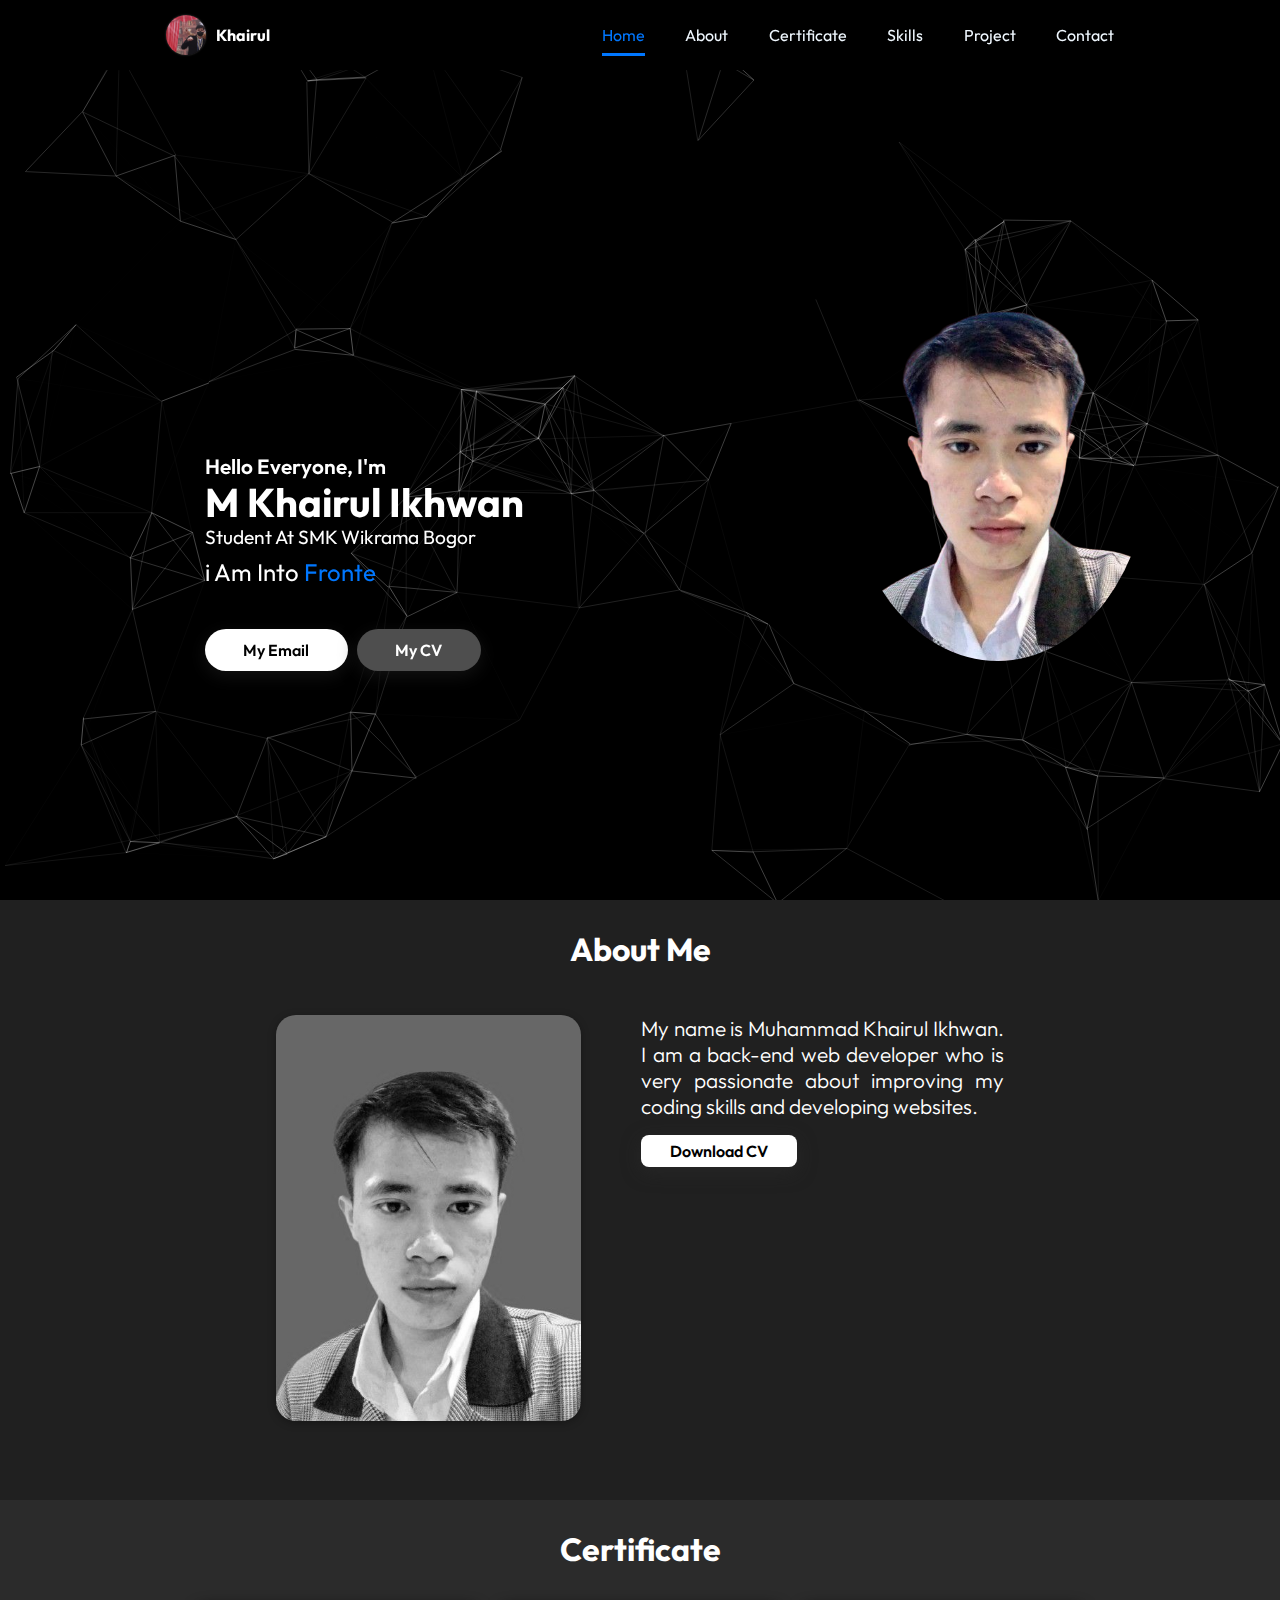
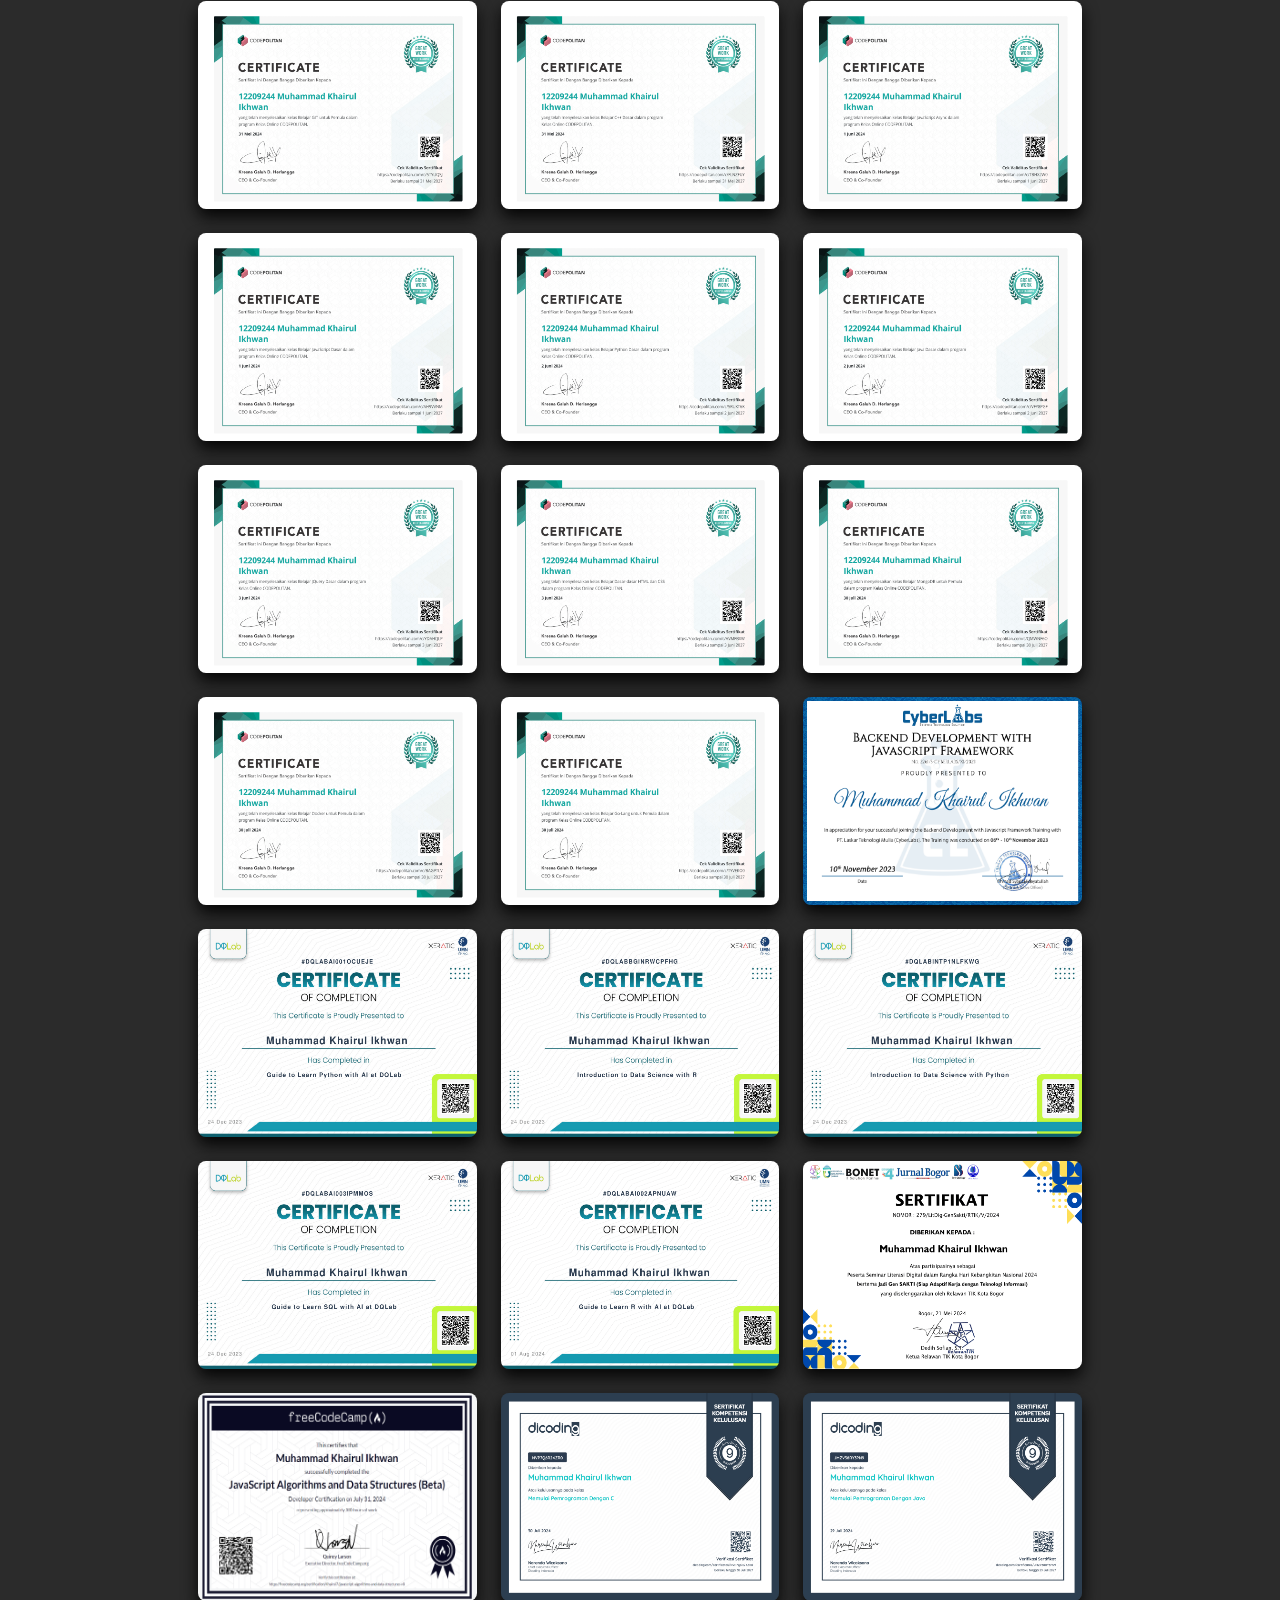
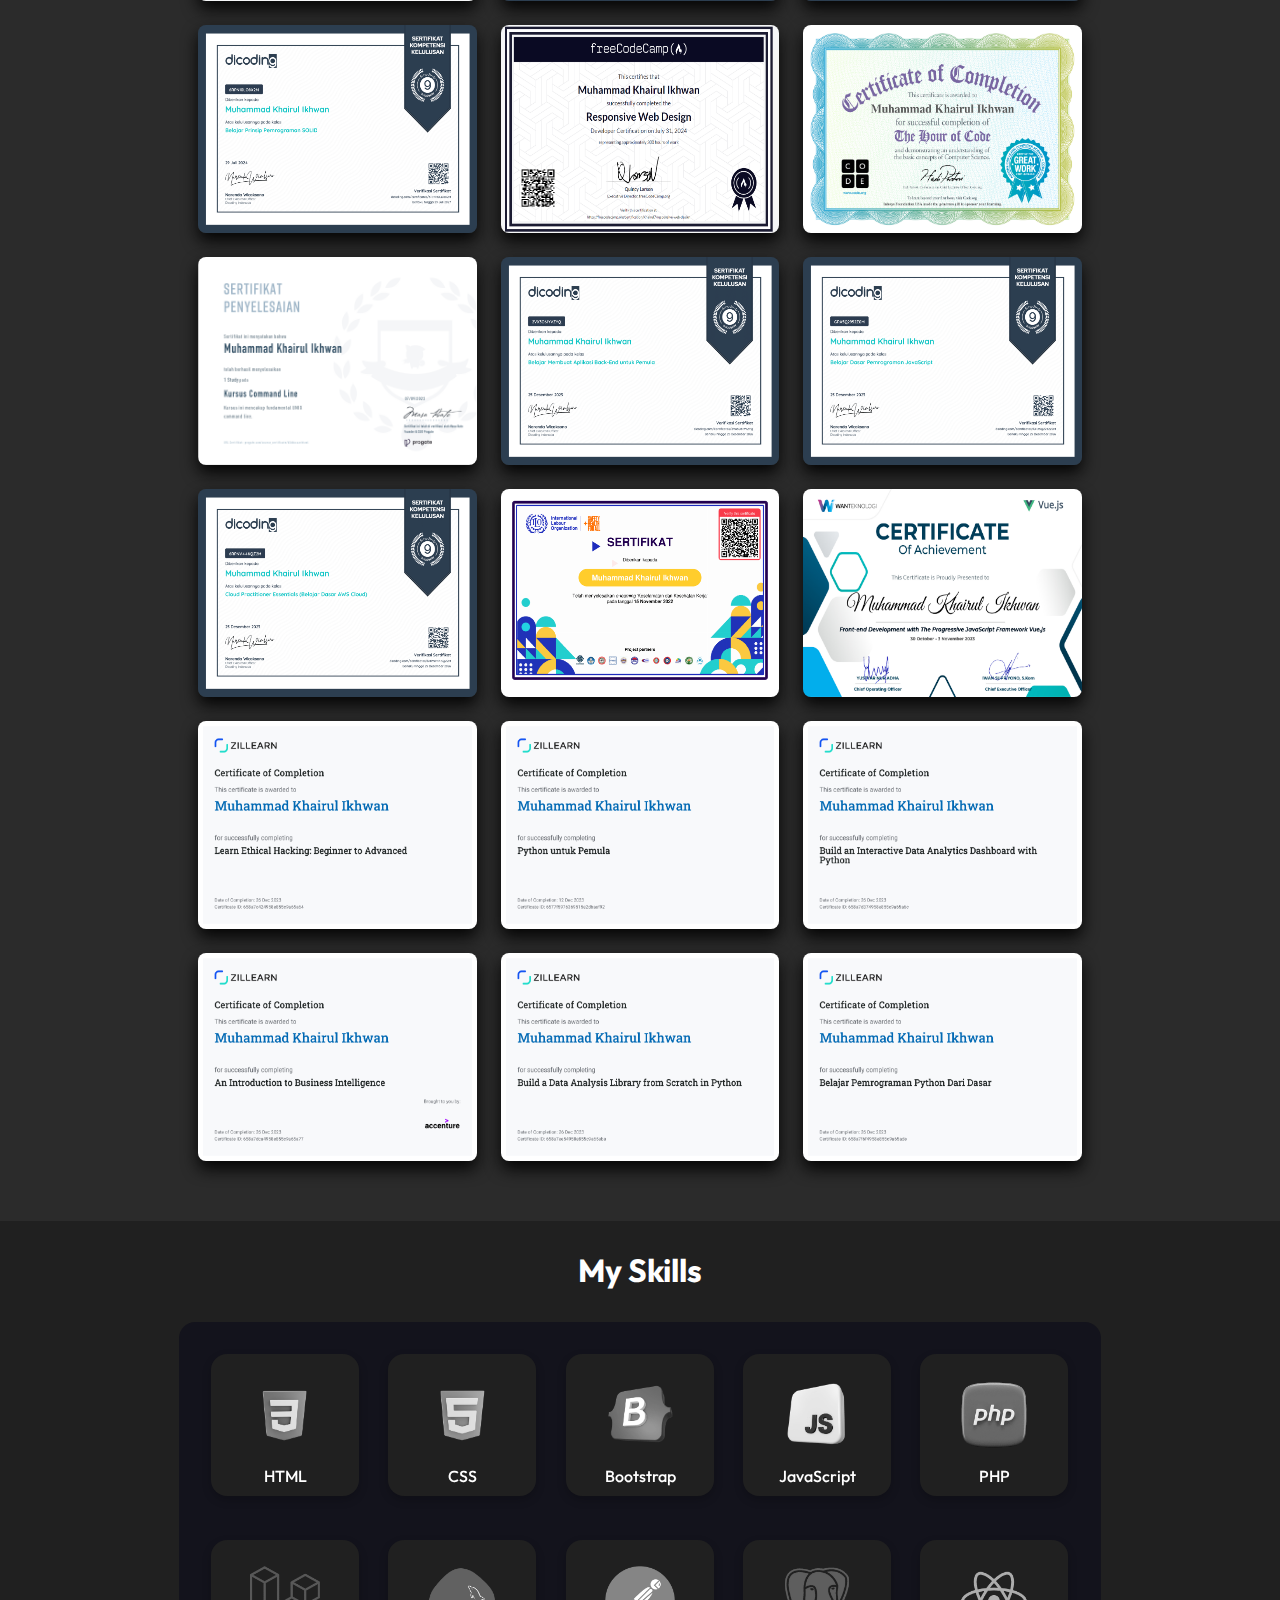
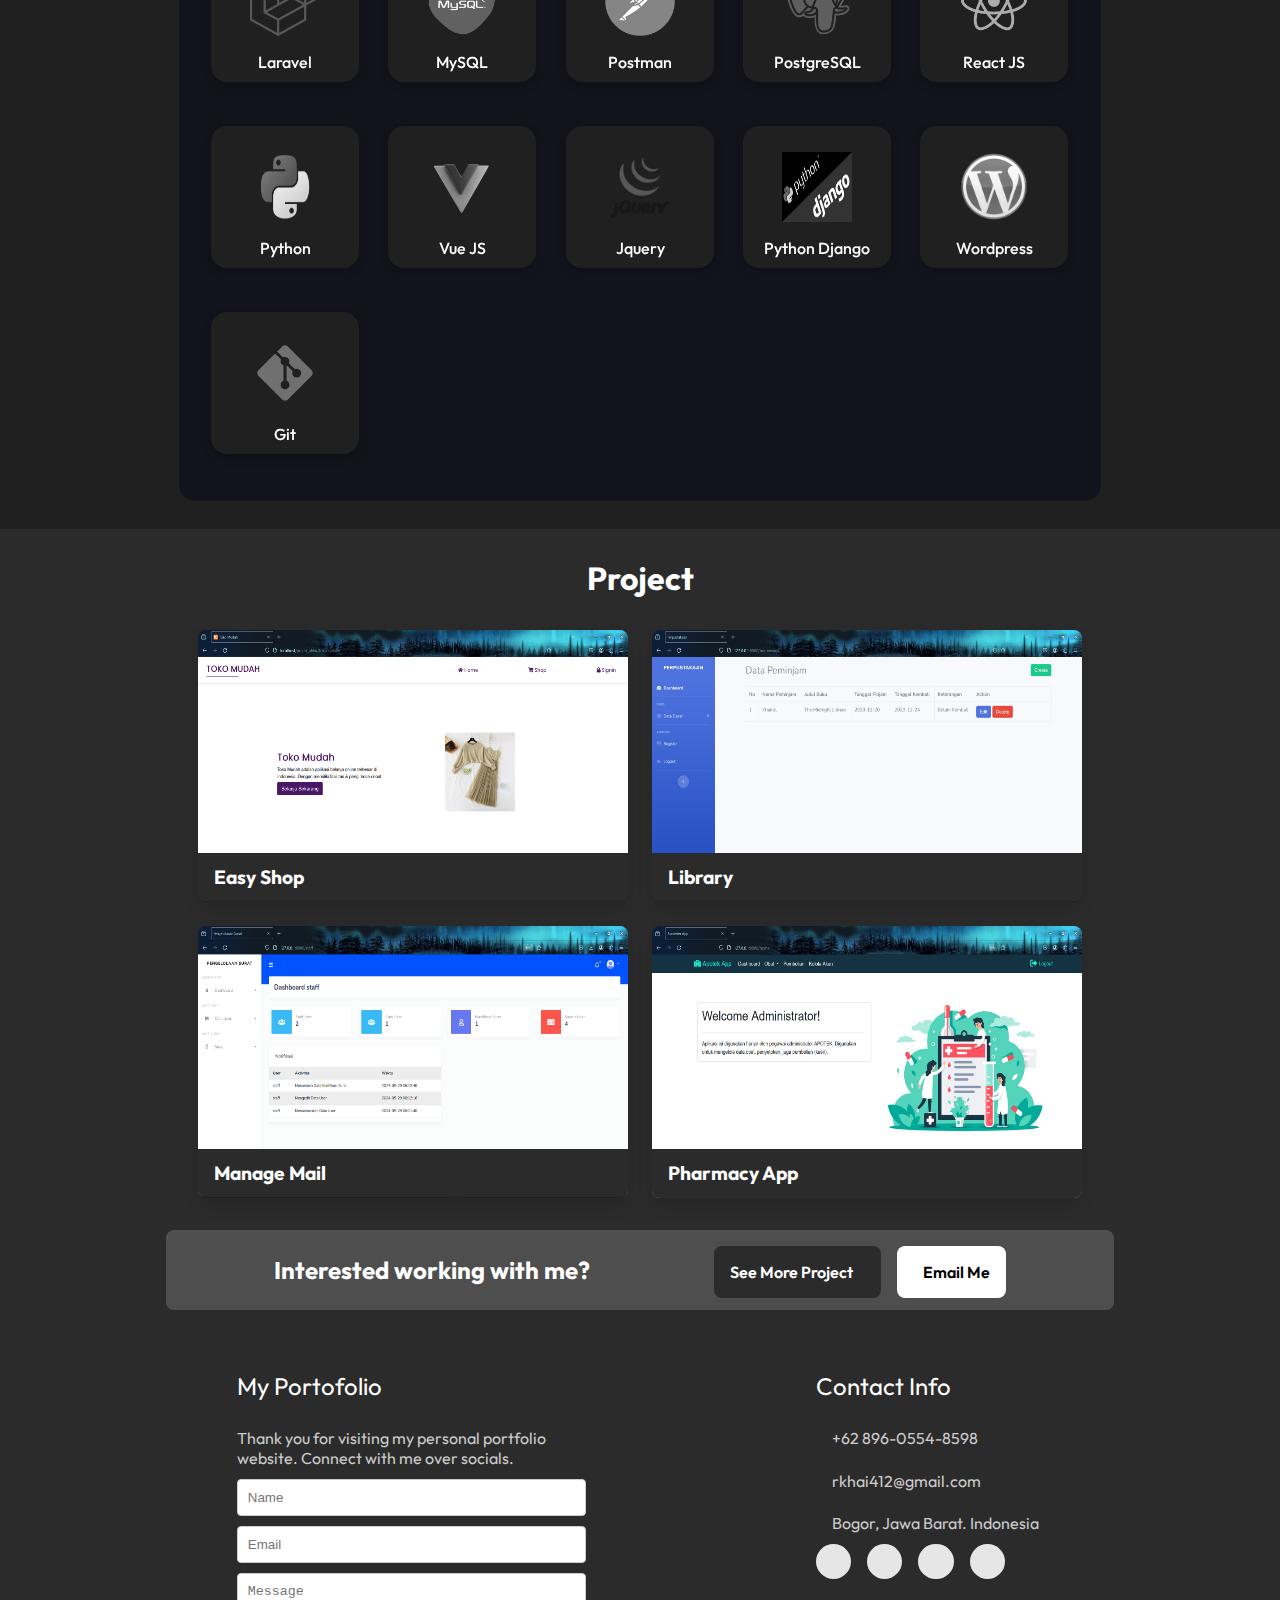
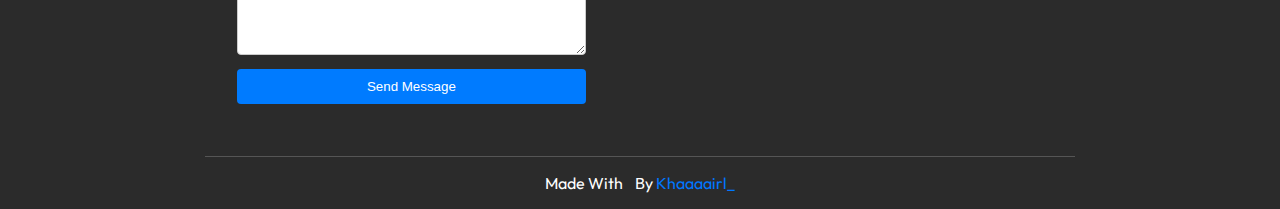
<file: index.html>
<!DOCTYPE html>
<html lang="en">
  <head>
    <meta charset="UTF-8" />
    <meta http-equiv="X-UA-Compatible" content="IE=edge" />
    <meta name="viewport" content="width=device-width, initial-scale=1.0" />

    <title>Portfolio</title>
    

    <!--? Font Outfit -->
    <link href="https://fonts.googleapis.com/css2?family=Outfit:wght@100;200;300;500;600;700;800;900&display=swap" rel="stylesheet" />

    <!--? Font Awesome -->
    <link rel="stylesheet" href="https://cdnjs.cloudflare.com/ajax/libs/font-awesome/5.15.3/css/all.min.css" integrity="sha512-iBBXm8fW90+nuLcSKlbmrPcLa0OT92xO1BIsZ+ywDWZCvqsWgccV3gFoRBv0z+8dLJgyAHIhR35VZc2oM/gI1w==" crossorigin="anonymous" referrerpolicy="no-referrer" />

    <!--? Main CSS -->
    <link rel="stylesheet" href="assets/css/style.css" />

    <!--? Favicon -->
    <link id="favicon" rel="shortcut icon" href="assets/img/foto/khrlremove.png" type="image/x-png" />
  </head>
  <body class="hidden">
    <!--?======================== Preloader start ========================= -->
    <div class="preloader" id="preloader">
      <div class="loading">
        <svg xmlns="http://www.w3.org/2000/svg" xmlns:xlink="http://www.w3.org/1999/xlink" width="5.997cm" height="3.492cm">
          <image
            x="0px" 
            y="0px"
            width="170px"
            height="99px"
            xlink:href="[data-uri]"
          />
        </svg>
      </div>
    </div>
    <!--?======================== Preloader end ========================= -->

    <!--?======================== Navbar start ========================= -->
    <nav class="navbar">
      <a href="/" class="logo">
        <img src="assets/img/foto/imgkhai.jpeg" alt="logo" style="width: 40px; height: 40px" />
        <h4>Khairul</h4>
      </a>
      <ul>
        <li><a class="active" href="#home">Home</a></li>
        <li><a href="#about">About</a></li>
        <li><a href="#certificate">Certificate</a></li>
        <li><a href="#skills">Skills</a></li>
        <li><a href="#project">Project</a></li>
        <li><a href="#viewall">Contact</a></li>
      </ul>

      <div class="menu-toggle">
        <input type="checkbox" />
        <span></span>
        <span></span>
        <span></span>
      </div>
    </nav>
    <!--?======================== Navbar end ========================= -->

    <!--?======================== Home start ========================= -->
    <section class="home" id="home">
      <div id="particles-js"></div>
      <div class="foto">
        <img data-tilt data-tilt-full-page-listening src="assets/img/foto/khrlremove.png"  />
      </div>
      <div class="content">
        <h3>
          Hello everyone, I'm  
        </h3>
        <h2>M Khairul Ikhwan</h2>
        <h4>Student At SMK Wikrama Bogor</h4>
        <p>i am into <span class="typing-text"></span></p>
        <a href="https://mailto:rkhai412@gmail.com" class="email"><span>My Email</span> <i class=""></i>
        </a>
        <!-- <a href="https://drive.google.com/uc?export=download&id=1MTWm2GK8POdLoZPD__3bHCvp3jsj44Lg" class="cv"> -->
          <a href="https://drive.google.com/uc?export=download&id=19O0ulmcy5Lcls4IL86jMdLl64SPcygxX" class="cv">
            <span>My CV</span>
        </a>        
      </div>
    </section>
    <!--?======================== Home end ========================= -->

    <!--?======================== About start ========================= -->
    <section class="about" id="about">
      <!--? about me start -->
      <h2 class="heading"><i class="fas fa-user-alt"></i> About Me</h2>
      <div class="about-me">
        <div class="foto">
          <img data-tilt src="/assets/img/foto/khrl1.jpeg" alt="Khairul" />
        </div>
        <div class="about-desc">
          <p>My name is Muhammad Khairul Ikhwan. I am a back-end web developer who is very passionate about improving my coding skills and developing websites.</p>
            <!-- <a href="https://drive.google.com/uc?export=download&id=19O0ulmcy5Lcls4IL86jMdLl64SPcygxX" class="cv"> -->
            <a href="https://drive.google.com/uc?export=download&id=1BmLujFCZXYR9nrhGKWXyikeY6LpQK81x" class="cv">
              <span>Download CV</span>
          </a>                  
        </div>
      </div>   
    </section>
    <!--?======================== About enddd ========================= -->
    
<section class="certificate" id="certificate">
  <h2 class="heading"><i class="fas fa-user-alt"></i> Certificate</h2>
  <center>
    <div class="box-container">
      <div class="box">
        <img draggable="false" src="/assets/img/foto/code1.png" alt="my-certificate" />
      </div>
      <!--? My Certificate -->
      <div class="box">
        <img draggable="false" src="/assets/img/foto/code2.png" alt="my-certificate" />
      </div>  
      <!--? My Certificate -->
      <div class="box">
        <img draggable="false" src="/assets/img/foto/code3.png" alt="my-certificate" />
      </div>
      <div class="box">
        <img draggable="false" src="/assets/img/foto/code4.png" alt="my-certificate" />
      </div>
      <div class="box">
        <img draggable="false" src="/assets/img/foto/code5.png" alt="my-certificate" />
      </div>
      <div class="box">
        <img draggable="false" src="/assets/img/foto/code6.png" alt="my-certificate" />
      </div>
      <div class="box">
        <img draggable="false" src="/assets/img/foto/code7.png" alt="my-certificate" />
      </div>
      <div class="box">
        <img draggable="false" src="/assets/img/foto/code8.png" alt="my-certificate" />
      </div>
      <div class="box">
        <img draggable="false" src="/assets/img/foto/code9.png" alt="my-certificate" />
      </div>
      <div class="box">
        <img draggable="false" src="/assets/img/foto/code10.png" alt="my-certificate" />
      </div>
      <div class="box">
        <img draggable="false" src="/assets/img/foto/code11.png" alt="my-certificate" />
      </div>
      <div class="box">
        <img draggable="false" src="/assets/img/foto/cyberlabs.png" alt="my-certificate" />
      </div>
      <div class="box">
        <img draggable="false" src="/assets/img/foto/dqlab1.png" alt="my-certificate" />
      </div>
      <div class="box">
        <img draggable="false" src="/assets/img/foto/dqlab2.png" alt="my-certificate" />
      </div>
      <div class="box">
        <img draggable="false" src="/assets/img/foto/dqlab3.png" alt="my-certificate" />
      </div>
      <div class="box">
        <img draggable="false" src="/assets/img/foto/dqlab4.png" alt="my-certificate" />
      </div>
      <div class="box">
        <img draggable="false" src="/assets/img/foto/dqlab5.png" alt="my-certificate" />
      </div>
      <div class="box">
        <img draggable="false" src="/assets/img/foto/gensakti.png" alt="my-certificate" />
      </div>
      <div class="box">
        <img draggable="false" src="/assets/img/foto/Jsfreecodeorg.png" alt="my-certificate" />
      </div>
      <div class="box">
        <img draggable="false" src="/assets/img/foto/pemrogramanC.png" alt="my-certificate" />
      </div>
      <div class="box">
        <img draggable="false" src="/assets/img/foto/pemrogramanJava.png" alt="my-certificate" />
      </div>
      <div class="box">
        <img draggable="false" src="/assets/img/foto/prinsippemrogramanSolid.png" alt="my-certificate" />
      </div>
      <div class="box">
        <img draggable="false" src="/assets/img/foto/responsive.png" alt="my-certificate" />
      </div>
      <div class="box">
        <img draggable="false" src="/assets/img/foto/sertfikat gameonline.jpg" alt="my-certificate" />
      </div>
      <div class="box">
        <img draggable="false" src="/assets/img/foto/sertifcmd.png" alt="my-certificate" />
      </div>
      <div class="box">
        <img draggable="false" src="/assets/img/foto/sertifikat dicoding-1.png" alt="my-certificate" />
      </div>
      <div class="box">
        <img draggable="false" src="/assets/img/foto/sertifikat dicoding-2.png" alt="my-certificate" />
      </div>
      <div class="box">
        <img draggable="false" src="/assets/img/foto/sertifikat dicoding-3.png" alt="my-certificate" />
      </div>
      <div class="box">
        <img draggable="false" src="/assets/img/foto/Sertifikat E-Learning K3.png" alt="my-certificate" />
      </div>
      <div class="box">
        <img draggable="false" src="/assets/img/foto/wantek.png" alt="my-certificate" />
      </div>
      <div class="box">
        <img draggable="false" src="/assets/img/foto/zillearn.png" alt="my-certificate" />
      </div>
      <div class="box">
        <img draggable="false" src="/assets/img/foto/zillearn2.png" alt="my-certificate" />
      </div>
      <div class="box">
        <img draggable="false" src="/assets/img/foto/zillearn3.png" alt="my-certificate" />
      </div>
      <div class="box">
        <img draggable="false" src="/assets/img/foto/zillearn4.png" alt="my-certificate" />
      </div>
      <div class="box">
        <img draggable="false" src="/assets/img/foto/zillearn5.png" alt="my-certificate" />
      </div>
      <div class="box">
        <img draggable="false" src="/assets/img/foto/zillearn6.png" alt="my-certificate" />
      </div>
    </div>
    </center>  
</section>




    <!--?======================== Skills start ========================= -->
    <section class="skills" id="skills">
      <h2 class="heading"><i class="fas fa-laptop-code"></i> My Skills</h2>
      <div class="container">
        <div class="row" id="skillsContainer">
          <div data-tilt class="bar">
            <div class="info">
              <img src="/assets/img/logo/html3d.png" alt="html" />
              <span>HTML</span>
            </div>
          </div>
          <div data-tilt class="bar">
            <div class="info">
              <img src="/assets/img/logo/css3d.png" alt="css" />
              <span>CSS</span>
            </div>
          </div>
          <div data-tilt class="bar">
            <div class="info">
              <img src="/assets/img/logo/bootstrap3d.png" alt="bootstrap" />
              <span>Bootstrap</span>
            </div>
          </div>
          <div data-tilt class="bar">
            <div class="info">
              <img src="/assets/img/logo/js3d.png" alt="javascript" />
              <span>JavaScript</span>
            </div>
          </div>
          <div data-tilt class="bar">
            <div class="info">
              <img src="/assets/img/logo/php3d.png" alt="php" />
              <span>PHP</span>
            </div>
          </div>
          <div data-tilt class="bar">
            <div class="info">
              <img src="/assets/img/logo/laravel1.png" alt="laravel" />
              <span>Laravel</span>
            </div>
          </div>
          <div data-tilt class="bar">
            <div class="info">
              <img src="/assets/img/logo/mysql.png" alt="mysql" />
              <span>MySQL</span>
            </div>
          </div>
          <div data-tilt class="bar">
            <div class="info">
              <img src="/assets/img/logo/postman-icon.png" alt="postman" />
              <span>Postman</span>
            </div>
          </div>
          <div data-tilt class="bar">
            <div class="info">
              <img src="/assets/img/logo/pgsql.png" alt="pgsql" />
              <span>PostgreSQL</span>
            </div>
          </div>
          <div data-tilt class="bar">
            <div class="info">
              <img src="/assets/img/logo/reactjs.png" alt="reactjs" />
              <span>React JS</span>
            </div>
          </div>
          <div data-tilt class="bar">
            <div class="info">
              <img src="/assets/img/logo/python.png" alt="python" />
              <span>Python</span>
            </div>
          </div>
          <div data-tilt class="bar">
            <div class="info">
              <img src="/assets/img/logo/vuejs.png" alt="vuejs" />
              <span>Vue JS</span>
            </div>
          </div>
          <div data-tilt class="bar">
            <div class="info">
              <img src="/assets/img/logo/jquery.png" alt="jquery" />
              <span>Jquery</span>
            </div>
          </div>
          <div data-tilt class="bar">
            <div class="info">
              <img src="/assets/img/logo/pythondjango.png" alt="pythondjango" />
              <span>Python Django</span>
            </div>
          </div>
          <div data-tilt class="bar">
            <div class="info">
              <img src="/assets/img/logo/wordpress.png" alt="wordpress" />
              <span>Wordpress</span>
            </div>
          </div>
          <div data-tilt class="bar">
            <div class="info">
              <img src="/assets/img/logo/git.png" alt="git" />
              <span>Git</span>
            </div>
          </div>
          </div>
        </div>     
      </div>
    </section>
    <!--?======================== Skills end ========================= -->
  <!--?======================== Project start ========================= -->
  <section class="project" id="project">
    <h2 class="heading"><i class="fas fa-laptop-code"></i> Project</h2>
    <div class="box-container">
      <!--? Toko Mudah -->
      <div class="box">
        <img draggable="false" src="/assets/img/Project/d.png" alt="Toko-project" />
        <div class="content">
          <div class="tag">
            <h3>Easy Shop</h3>
          </div>
          <div class="desc">
            <p>Easy Shop is a website created for ordering shopping goods online. This website was created using HTML, CSS, PHP Framework, Javascript, and MySQL database.</p>
          </div>
        </div>
      </div>
      <!--? Perpustakaan -->
      <div class="box">
        <img draggable="false" src="/assets/img/Project/c.png" alt="Perpustakaan-project" />
        <div class="content">
          <div class="tag">
            <h3>Library</h3>
          </div>
          <div class="desc">
            <p>The library is a website created to borrow or return student books. This website is made using Bootstrap, Php and MySQL.</p>
            </p>  
          </div>
        </div>
      </div>
      <!--? Kelola Surat -->
      <div class="box">
        <img draggable="false" src="/assets/img/Project/b.png" alt="Kelola-project" />
        <div class="content">
          <div class="tag">
            <h3>Manage Mail</h3>
          </div>
          <div class="desc">
            <p>The mail management website is an online platform designed to help users manage mail efficiently. This website is made using Bootstrap, Laravel and MySQL.</p>
            </p>  
          </div>
        </div>
      </div>

      <!--? Apotek App -->
      <div class="box">
        <img draggable="false" src="/assets/img/Project/e.png" alt="Apotek-project" />
        <div class="content">
          <div class="tag">
            <h3>Pharmacy App</h3>
          </div>
          <div class="desc">
            <p>Pharmacy App is a website used for pharmacy administrators to manage drug data, stocking, and purchases by cashiers. This website is made using Bootstrap, Laravel and MySQL.</p>
            </p>  
          </div>
        </div>
      </div>

      <!--? Peminjaman Barang -->
      <!-- <div class="box">
        <img draggable="false" src="/assets/img/Project/a.png" alt="Peminjaman-project" />
        <div class="content">
          <div class="tag">
            <h3>Borrowing Inventory Items</h3>
          </div>
          <div class="desc">
            <p>The inventory item lending website is a website designed to manage the process of borrowing and returning inventory items. This website is made using Php and MySQL.</p>
            </p>  
          </div>
        </div>
      </div> -->

      <!--? Masjid Wikrama -->
      <!-- <div class="box">
        <img draggable="false" src="/assets/img/Project/f.png" alt="Masjid-project" />
        <div class="content">
          <div class="tag">
            <h3>Wikrama Mosque Bogor</h3>
          </div>
          <div class="desc">
            <p>The Wikrama Bogor Mosque website is an information website about the Wikrama Mosque that can be used for donations and shodakoh. This website is made using Php, Javascript and MySQL.</p>
            </p>  
          </div>
        </div>
      </div> -->

      <!--? Inventaris App -->
      <!-- <div class="box">
        <img draggable="false" src="/assets/img/Project/g.png" alt="Inventaris" />
        <div class="content">
          <div class="tag">
            <h3>Inventaris App</h3>
          </div>
          <div class="desc">
            <p>The Inventory Application website is a website that is used to manage data about goods or "stuff", user information or "users", borrowing goods or "lending", as well as incoming or "inbound" goods. This website was created using Laravel, React JS, Postman and PGSQL.</p>
            </p>  
          </div>
        </div>
      </div> -->


    </div>

    

    <div class="viewall" id="viewall">
      <h2>Interested working with me?</h2>
      <div>
        <a href="/Project" class="btn more"><span>See more project</span>
          <i class="fas fa-arrow-right"></i>
        </a>
        <a href="mailto:rkhai412@gmail.com" class="btn email"><span><i class="fas fa-envelope"></i>Email Me</span>
        </a>
      </div>
    </div>
  </section>
  <!--?======================== Project end ========================= -->

    <!--?======================== Footer start ========================= -->
    <footer class="footer">
      <div class="box-container">
        <div class="box">
          <h3>My Portofolio</h3>
          <p>Thank you for visiting my personal portfolio website. Connect with me over socials. <br /></p>
    
          <!-- Form Pengisian Pesan -->
          <div class="box" style="width: 100%; max-width: 400px; margin: 0;">
            <form id="contactForm" action="https://formspree.io/f/maygrpop" method="POST" style="margin-bottom: 20px;">
              <input type="text" id="name" name="name" placeholder="Name" required style="width: calc(100% - 22px); padding: 10px; border: 1px solid #ccc; border-radius: 4px; color: black; margin-bottom: 10px;"><br>
              <input type="email" id="email" name="email" placeholder="Email" required style="width: calc(100% - 22px); padding: 10px; border: 1px solid #ccc; border-radius: 4px; color: black; margin-bottom: 10px;"><br>
              <textarea id="message" name="message" rows="4" placeholder="Message" required style="width: calc(100% - 22px); padding: 10px; border: 1px solid #ccc; border-radius: 4px; resize: vertical; color: black; margin-bottom: 10px;"></textarea><br>
              <input type="submit" value="Send Message" id="sendButton" style="width: calc(100% - 22px); padding: 10px 20px; background-color: #007bff; color: #fff; border: none; border-radius: 4px; cursor: pointer; transition: background-color 0.3s ease; " onmouseover="this.style.backgroundColor='#0056b3';" onmouseout="this.style.backgroundColor='#007bff';">
            </form>
            <div id="form-response" style="display: none; color: green; text-align: center;">Terima kasih atas pesan Anda!</div>
          </div>
        </div>
        
        <div class="box right">
          <h3>Contact info</h3>
          <p><i class="fas fa-phone"></i>+62 896-0554-8598</p>
          <p><i class="fas fa-envelope"></i>rkhai412@gmail.com</p>
          <p><i class="fas fa-map-marked-alt"></i>Bogor, Jawa Barat. Indonesia</p>
          <div class="share">
            <a href="https://github.com/" class="fab fa-github" aria-label="GitHub" target="_blank"></a>
            <a href="https://mailto:rkhai412@gmail.com" class="fas fa-envelope" aria-label="Mail" target="_blank"></a>
            <a href="https://instagram.com/khaaaairl_" class="fab fa-instagram" aria-label="instagram" target="_blank"></a>
            <a href="https://www.linkedin.com/in/muhammad-khairul-ikhwan-0700612a3" class="fab fa-linkedin" aria-label="linkedin" target="_blank"></a>
          </div>
        </div>
      </div>
      
      <h1 class="credit">Made with <i class="fa fa-heart pulse"></i> by <a href="https://instagram.com/khaaaairl_"> khaaaairl_</a></h1>
    </footer>
    
    <!--?======================== Footer end ========================= -->

    <!--?======================== Scroll Up ========================= -->
    <a href="#home" aria-label="ScrollTop" class="fas fa-arrow-up" id="scroll-top"></a>
    <!--?======================== Scroll Up ========================= -->

    <!--? jQuery CDN -->
    <script src="https://code.jquery.com/jquery-3.6.0.min.js" integrity="sha256-/xUj+3OJU5yExlq6GSYGSHk7tPXikynS7ogEvDej/m4=" crossorigin="anonymous"></script>

    <!--? particle.js -->
    <script src="/assets/js/particles.min.js"></script>
    <script src="/assets/js/app.js"></script>

    <!--? Tilt-Vannila.js -->
    <script src="assets/js/vanilla-tilt.min.js"></script>

    <!--? Main JavaScript -->
    <script src="assets/js/script.js"></script>

  </body>
</html>
</file>
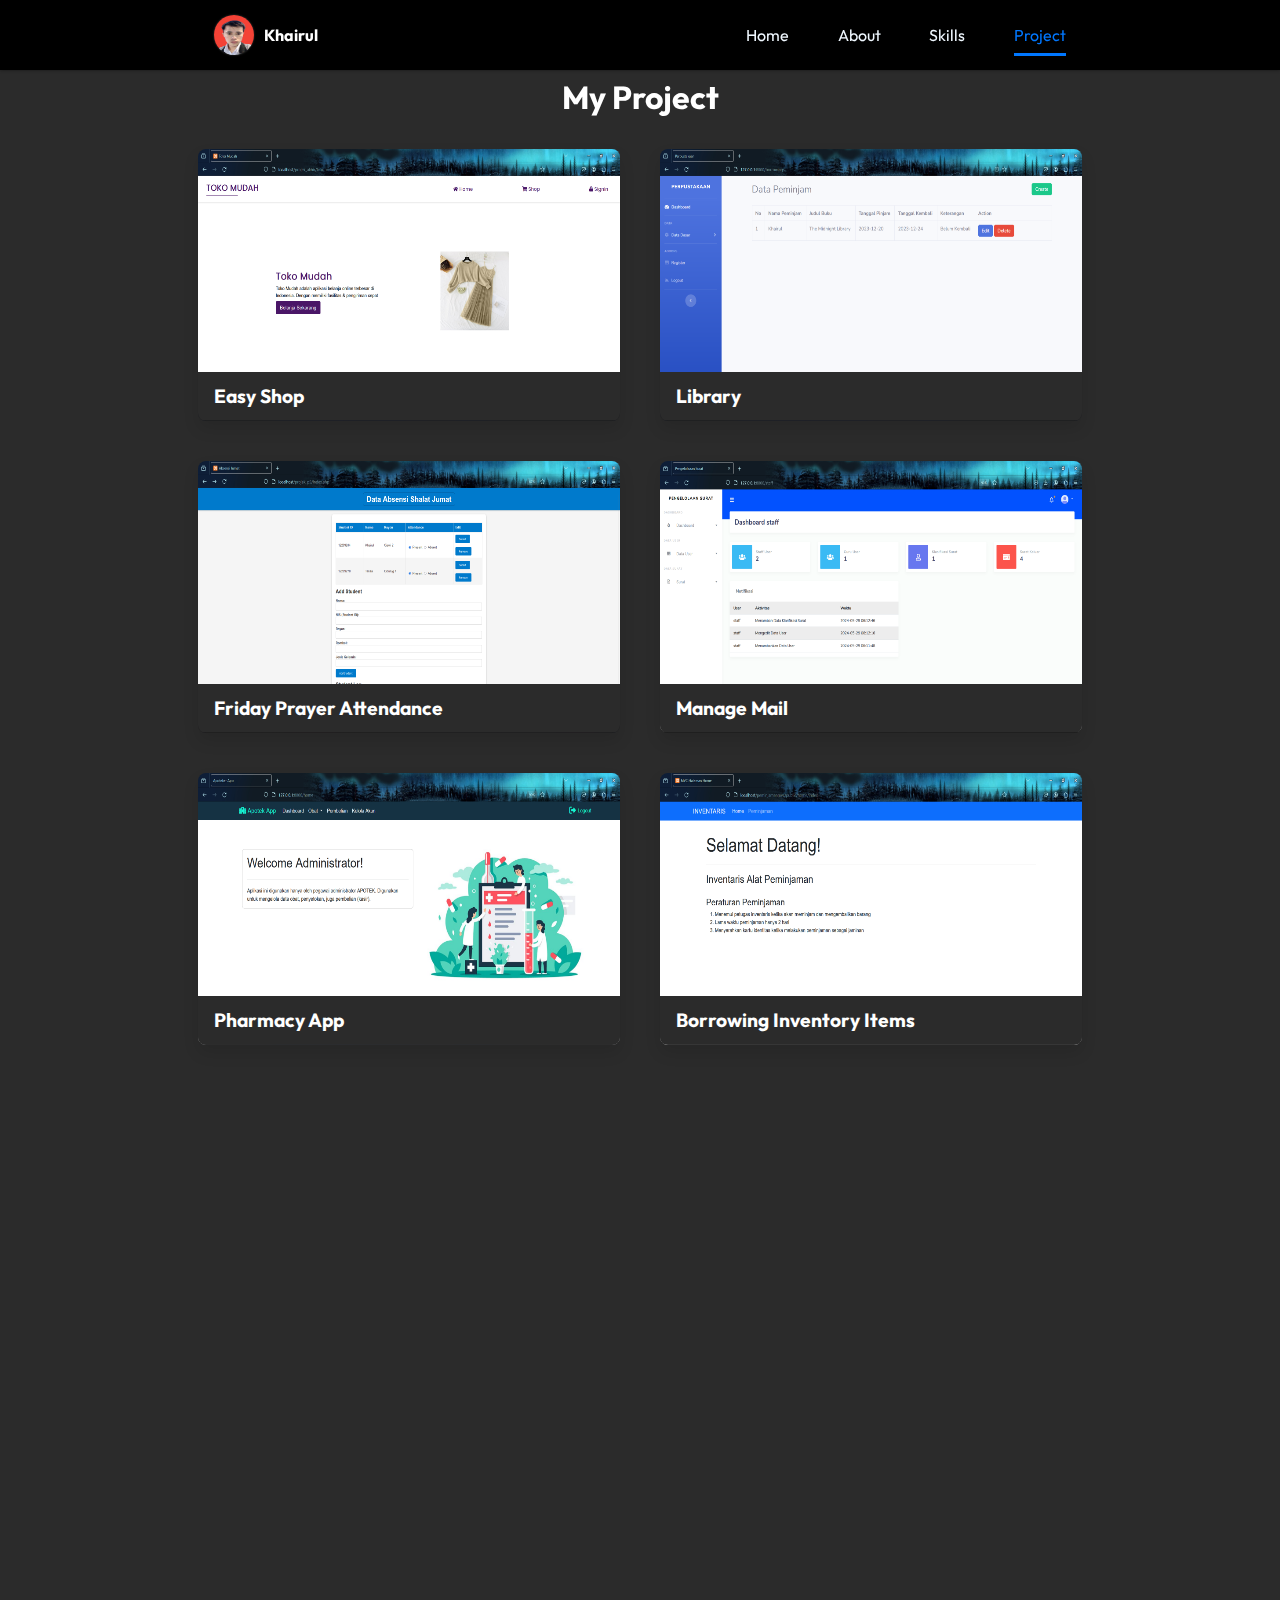
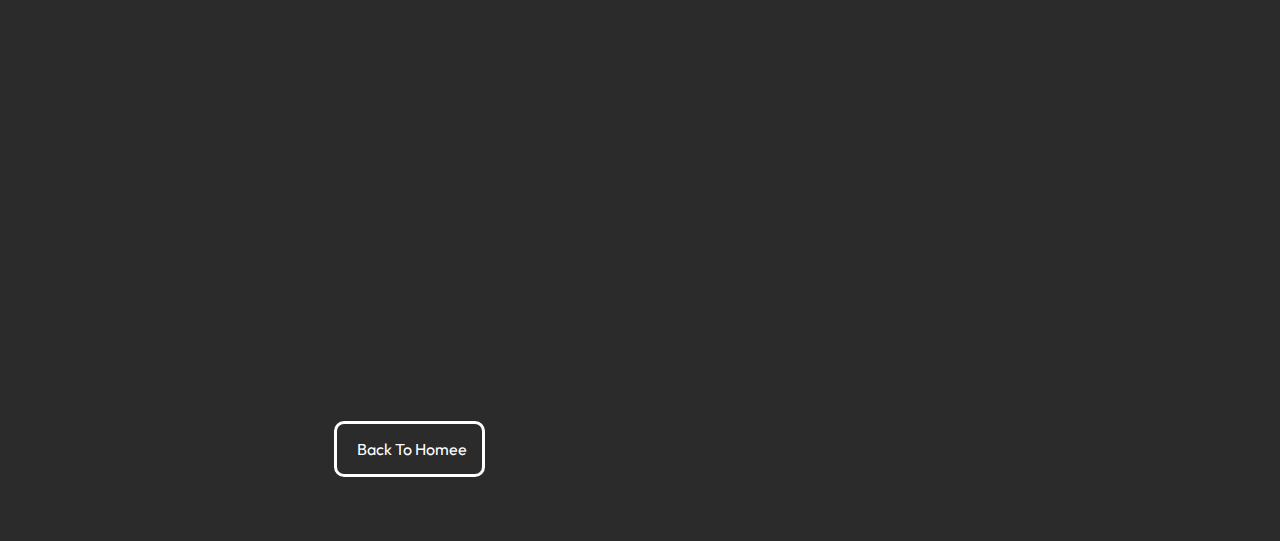
<file: Project/index.html>
<!DOCTYPE html>
<html lang="en">
  <head>
    <meta charset="UTF-8" />
    <meta http-equiv="X-UA-Compatible" content="IE=edge" />
    <meta name="viewport" content="width=device-width, initial-scale=1.0" />
  

    <title>Project | Portfolio Khairul</title>

    <!--? Font Outfit -->
    <link href="https://fonts.googleapis.com/css2?family=Outfit:wght@100;200;300;500;600;700;800;900&display=swap" rel="stylesheet" />

    <!--? Font Awesome -->
    <link rel="stylesheet" href="https://cdnjs.cloudflare.com/ajax/libs/font-awesome/5.15.3/css/all.min.css" integrity="sha512-iBBXm8fW90+nuLcSKlbmrPcLa0OT92xO1BIsZ+ywDWZCvqsWgccV3gFoRBv0z+8dLJgyAHIhR35VZc2oM/gI1w==" crossorigin="anonymous" referrerpolicy="no-referrer" />

    <!--? Main CSS -->
    <link rel="stylesheet" href="style.css" />

    <link href="https://unpkg.com/aos@2.3.1/dist/aos.css" rel="stylesheet" />

    <!--? Favicon -->
    <link id="favicon" rel="shortcut icon" href="../assets/img/foto/imgkhai.jpeg" type="image/x-jpeg" />
  </head>
  <body>
    <!--?======================== Navbar start ========================= -->
    <nav class="navbar">
      <a href="/" class="logo">
        <img src="/assets/img/foto/khrl1.jpeg" alt="logo" style="width: 40px; height: 40px" />
        <h4>Khairul</h4>
      </a>
      <ul>
        <li><a href="/#home">Home</a></li>
        <li><a href="/#about">About</a></li>
        <li><a href="/#skills">Skills</a></li>
        <li><a class="active" href="#project">Project</a></li>
        
      </ul>

      <div class="menu-toggle">
        <input type="checkbox" />
        <span></span>
        <span></span>
        <span></span>
      </div>
    </nav>
    <!--?======================== Navbar end ========================= -->

    <!--?======================== Project start ========================= -->
    <section class="project" id="project">
      <h2 data-aos="fade-down" class="heading"><i class="fas fa-laptop-code"></i> My Project</h2>
      <div class="box-container">
        <!--? Toko Mudah -->
        <div data-aos="zoom-in-right" class="box">
          <img draggable="false" src="../assets/img/Project/d.png" alt="project" />
          <div class="content">
            <div class="tag">
              <h3>Easy Shop</h3>
            </div>
            <div class="desc">
              <p>Easy Shop is a website created for ordering shopping goods online. This website was created using HTML, CSS, PHP Framework, Javascript, and MySQL database.</p>
             
              <!-- <div class="btns">
                <a href="https://github.com/" class="btn view" target="_blank"><i class="fas fa-eye"></i> View</a>
                <a href="https://github.com/" class="btn code" target="_blank">Code <i class="fas fa-code"></i></a>
              </div> -->
            </div>
          </div>
        </div>

        <!--? Perpustakaan  -->
        <div data-aos="zoom-in-left" data-aos-delay="300" class="box">
          <img draggable="false" src="../assets/img/Project/c.png" alt="coming-soon-thumb" />
          <div class="content">
            <div class="tag">
              <h3>Library</h3>
            </div>
            <div class="desc">
              <p>The library is a website created to borrow or return student books. This website is made using bootstrap, php and mysql.</p>
<!--              
              <div class="btns">
                <a href="https://github.com/" class="btn view" target="_blank"><i class="fas fa-eye"></i> View</a>
                <a href="https://github.com/" class="btn code" target="_blank">Code <i class="fas fa-code"></i></a>
              </div> -->
            </div>
          </div>
        </div>

         <!--? Friday Prayer Attendance  -->
         <div data-aos="zoom-in-left" data-aos-delay="300" class="box">
          <img draggable="false" src="../assets/img/Project/k.png" alt="coming-soon-thumb" />
          <div class="content">
            <div class="tag">
              <h3>Friday Prayer Attendance</h3>
            </div>
            <div class="desc">
              <p>The Friday prayer attendance website is a platform built with PHP, JavaScript, and MySQL that enables online tracking and management of congregation attendance with an easy-to-use interface.</p>
              <!--              
              <div class="btns">
                <a href="https://github.com/" class="btn view" target="_blank"><i class="fas fa-eye"></i> View</a>
                <a href="https://github.com/" class="btn code" target="_blank">Code <i class="fas fa-code"></i></a>
              </div> -->
            </div>
          </div>
        </div>


        <!--? Kelola Surat  -->
        <div data-aos="zoom-in-left" data-aos-delay="300" class="box">
          <img draggable="false" src="../assets/img/Project/b.png" alt="coming-soon-thumb" />
          <div class="content">
            <div class="tag">
              <h3>Manage Mail</h3>
            </div>
            <div class="desc">
            <p>The mail management website is an online platform designed to help users manage mail efficiently. This website is made using bootstrap, laravel and mysql.</p>
<!--              
              <div class="btns">
                <a href="https://github.com/" class="btn view" target="_blank"><i class="fas fa-eye"></i> View</a>
                <a href="https://github.com/" class="btn code" target="_blank">Code <i class="fas fa-code"></i></a>
              </div> -->
            </div>
          </div>
        </div>

        <!--? Apotek App  -->
        <div data-aos="zoom-in-left" data-aos-delay="300" class="box">
          <img draggable="false" src="../assets/img/Project/e.png" alt="coming-soon-thumb" />
          <div class="content">
            <div class="tag">
              <h3>Pharmacy App</h3>
            </div>
            <div class="desc">
            <p>Pharmacy App is a website used for pharmacy administrators to manage drug data, stocking, and purchases by cashiers. This website is made using bootstrap, laravel and mysql.</p>
<!--              
              <div class="btns">
                <a href="https://github.com/" class="btn view" target="_blank"><i class="fas fa-eye"></i> View</a>
                <a href="https://github.com/" class="btn code" target="_blank">Code <i class="fas fa-code"></i></a>
              </div> -->
            </div>
          </div>
        </div>

        <!--? Peminjaman Barang  -->
        <div data-aos="zoom-in-left" data-aos-delay="300" class="box">
          <img draggable="false" src="../assets/img/Project/a.png" alt="coming-soon-thumb" />
          <div class="content">
            <div class="tag">
              <h3>Borrowing Inventory Items</h3>
            </div>
            <div class="desc">
              <p>The inventory item lending website is a website designed to manage the process of borrowing and returning inventory items. This website is made using php and mysql.</p>
              <!--              
              <div class="btns">
                <a href="https://github.com/" class="btn view" target="_blank"><i class="fas fa-eye"></i> View</a>
                <a href="https://github.com/" class="btn code" target="_blank">Code <i class="fas fa-code"></i></a>
              </div> -->
            </div>
          </div>
        </div>

        <!--? Masjid Wikrama  -->
        <div data-aos="zoom-in-left" data-aos-delay="300" class="box">
          <img draggable="false" src="../assets/img/Project/f.png" alt="coming-soon-thumb" />
          <div class="content">
            <div class="tag">
              <h3>Wikrama Mosque Bogor</h3>
            </div>
            <div class="desc">
              <p>The Wikrama Bogor Mosque website is an information website about the Wikrama Mosque that can be used for donations and shodakoh. This website is made using php, javascript and mysql.</p>
              <!--              
              <div class="btns">
                <a href="https://github.com/" class="btn view" target="_blank"><i class="fas fa-eye"></i> View</a>
                <a href="https://github.com/" class="btn code" target="_blank">Code <i class="fas fa-code"></i></a>
              </div> -->
            </div>
          </div>
        </div>

        <!--? Inventaris App  -->
        <div data-aos="zoom-in-left" data-aos-delay="300" class="box">
          <img draggable="false" src="../assets/img/Project/h.png" alt="coming-soon-thumb" />
          <div class="content">
            <div class="tag">
              <h3>Inventaris App</h3>
            </div>
            <div class="desc">
              <p>The Inventory Application website is a website that is used to manage data about goods or "stuff", user information or "users", borrowing goods or "lending", as well as incoming or "inbound" goods. This website was created using Laravel, React JS, Postman and PGSQL.</p>
              <!--              
              <div class="btns">
                <a href="https://github.com/" class="btn view" target="_blank"><i class="fas fa-eye"></i> View</a>
                <a href="https://github.com/" class="btn code" target="_blank">Code <i class="fas fa-code"></i></a>
              </div> -->
            </div>
          </div>
        </div>

        <!--? Sistem  Admin Data Siswa  -->
        <div data-aos="zoom-in-left" data-aos-delay="300" class="box">
          <img draggable="false" src="../assets/img/Project/i.png" alt="coming-soon-thumb" />
          <div class="content">
            <div class="tag">
              <h3>Sistem Admin Data Siswa</h3>
            </div>
            <div class="desc">
              <p>The Student Data Administration System is a website used to manage student information, including personal details, academic records, and attendance. This website was created using PHP, JavaScript, and MySQL, ensuring robust performance and ease of use for administrators and staff.</p>
              <!--              
              <div class="btns">
                <a href="https://github.com/" class="btn view" target="_blank"><i class="fas fa-eye"></i> View</a>
                <a href="https://github.com/" class="btn code" target="_blank">Code <i class="fas fa-code"></i></a>
              </div> -->
            </div>
          </div>
        </div>

        <!--? Inventory Management System  -->
        <div data-aos="zoom-in-left" data-aos-delay="300" class="box">
          <img draggable="false" src="../assets/img/Project/j.png" alt="coming-soon-thumb" />
          <div class="content">
            <div class="tag">
              <h3>Inventory Management System</h3>
            </div>
            <div class="desc">
              <p>The Inventory Management System is a website for managing inventory, including product details, stock levels, and transactions. Built with HTML, Python Django, JavaScript, and SQLite, it offers a user-friendly solution for efficient inventory management.</p>
              <!--              
              <div class="btns">
                <a href="https://github.com/" class="btn view" target="_blank"><i class="fas fa-eye"></i> View</a>
                <a href="https://github.com/" class="btn code" target="_blank">Code <i class="fas fa-code"></i></a>
              </div> -->
            </div>
          </div>
        </div>

         
         
        
        <!--? Coming Soon -->
        <div data-aos="zoom-in-left" data-aos-delay="900" class="box">
          <img draggable="false" src="../assets/img/Project/cms.jpg" alt="coming-soon-thumb" />
          <div class="content">
            <div class="tag">
              <h3>Coming Soon</h3>
            </div>
            <div class="desc">
              <p>Coming Soon</p>
              <!-- <p>Build with: <i class="fab fa-html5"></i>, <i class="fab fa-css3-alt"></i>, <i class="fab fa-js-square"></i></p>
              <div class="btns">
                <a href="#" class="btn view" target="_blank"><i class="fas fa-eye"></i> View</a>
                <a href="#" class="btn code" target="_blank">Code <i class="fas fa-code"></i></a>
              </div> -->
            </div>
          </div>
        </div>
        
        <!--? Coming Soon -->
        <div data-aos="zoom-in-left" data-aos-delay="900" class="box">
          <img draggable="false" src="../assets/img/Project/cms.jpg" alt="coming-soon-thumb" />
          <div class="content">
            <div class="tag">
              <h3>Coming Soon</h3>
            </div>
            <div class="desc">
              <p>Coming Soon</p>
              <!-- <p>Build with: <i class="fab fa-html5"></i>, <i class="fab fa-css3-alt"></i>, <i class="fab fa-js-square"></i></p>
              <div class="btns">
                <a href="#" class="btn view" target="_blank"><i class="fas fa-eye"></i> View</a>
                <a href="#" class="btn code" target="_blank">Code <i class="fas fa-code"></i></a>
              </div> -->
            </div>
          </div>
        </div>
        

      <div class="back">
        <a href="/#project" class="btn">
          <i class="fas fa-arrow-left"></i>
          <span> back to homee</span>
        </a>
      </div>
    </section>
    <!--?======================== Project end ========================= -->

    <!--?======================== Scroll Up ========================= -->
    <a href="#home" aria-label="ScrollTop" class="fas fa-arrow-up" id="scroll-top"></a>
    <!--?======================== Scroll Up ========================= -->
    <!--? jQuery CDN -->
    <script src="https://code.jquery.com/jquery-3.6.0.min.js" integrity="sha256-/xUj+3OJU5yExlq6GSYGSHk7tPXikynS7ogEvDej/m4=" crossorigin="anonymous"></script>

    <!--? AOS  -->
    <script src="https://unpkg.com/aos@2.3.1/dist/aos.js"></script>
    <script>
      AOS.init();
    </script>

    <!--? Main JavaScript -->
    <script src="script.js"></script>
  </body>
</html>
</file>
<file: assets/css/style.css>
* {
    margin: 0;
    padding: 0;
    box-sizing: border-box;
    text-transform: capitalize;
    text-decoration: none;
    outline: none;
    transition: all 0.3s;
}
body {
    font-family: "Outfit", sans-serif;
    overflow-x: hidden;
}
body.hidden {
    overflow: hidden;
}

section {
    padding: 1.8rem 18%;
}

section:nth-child(odd) {
    background-color: #2b2b2b;
}
section:nth-child(even) {
    background-color: #202020;
}

.heading {
    color: white;
    font-size: 2rem;
    text-align: center;
}

html::-webkit-scrollbar {
    width: 0.6rem;
}
html::-webkit-scrollbar-track {
    background: #202020;
}
html::-webkit-scrollbar-thumb {
    border-radius: 5px;
    background: rgba(17, 119, 255, 0.5);
}
html::-webkit-scrollbar-thumb:hover {
    border-radius: 5px;
    background: #0077ff;
}

/*?======================== Preloader start ========================= */
.preloader {
    background-color: #202020;
    height: 100vh;
    width: 100%;
    position: fixed;
    display: flex;
    justify-content: center;
    align-items: center;
    z-index: 9999;
}
.preloader.hidden {
    transition: 1s;
    opacity: 0;
    transform: scale(2.5);
    visibility: hidden;
}
.preloader .loading {
    transform: scale(0.5);
}
.preloader .loading svg {
    width: 12em;
    height: 12em;
    animation: spinner 1.5s linear infinite;
}

@keyframes spinner {
    100% {
        transform: rotate(360deg);
    }
}

/*?======================== Preloader end ========================= */

/*?======================== Navbar start =========================*/
nav {
    background-color: #000000;
    display: flex;
    width: 100%;
    justify-content: space-around;
    padding: 10px 0;
    box-shadow: 0px 0px 3px rgba(0, 0, 0, 0.5);
    position: fixed;
    z-index: 100;
}
a.logo {
    display: flex;
    text-decoration: none;
    margin-top: 5px;
}
nav .logo img {
    border-radius: 50%;
    box-shadow: 0px 0px 2px #444;
}
nav .logo h4 {
    color: white;
    padding-left: 10px;
    line-height: 41px;
}

nav ul {
    display: flex;
    list-style: none;
    width: 40%;
    justify-content: space-between;
    line-height: 50px;
}
nav ul li a {
    text-decoration: none;
    color: aliceblue;
    transition: 0.2s;
}
nav ul li a.active,
nav ul li a:hover {
    color: #0077ff;
    border-bottom: 0.2rem solid #0077ff;
    padding: 0.5rem 0;
}

.menu-toggle {
    margin-top: 10px;
    display: none;
    flex-direction: column;
    height: 20px;
    justify-content: space-between;
    position: relative;
}
.menu-toggle input {
    width: 28px;
    height: 28px;
    position: absolute;
    opacity: 0;
    cursor: pointer;
    z-index: 2;
}

.menu-toggle span {
    display: block;
    width: 28px;
    height: 4px;
    background-color: white;
    border-radius: 1px;
    transition: 0.5s;
}

/*? hamburger menu animation */
.menu-toggle span:nth-child(2) {
    transform-origin: 0 0;
}
.menu-toggle span:nth-child(4) {
    transform-origin: 0 100%;
}
.menu-toggle input:checked ~ span:nth-child(2) {
    transform: rotate(45deg) translate(-1px, -1px);
}
.menu-toggle input:checked ~ span:nth-child(4) {
    transform: rotate(-45deg) translate(-1px, 0);
}
.menu-toggle input:checked ~ span:nth-child(3) {
    opacity: 0;
    transform: scale(0);
}

/*? responsive*/

@media screen and (max-width: 968px) {
    nav {
        bottom: 0;
        box-shadow: 0px 0px 5px rgba(0, 0, 0, 0.5);
    }
    ul li {
        width: 50%;
        text-align: center;
    }
    nav ul {
        position: absolute;
        right: 0;
        top: 0;
        width: 100%;
        height: 30vh;
        flex-direction: row;
        flex-wrap: wrap;
        align-items: center;
        background-color: #202020;
        z-index: -999;
        transform: translateY(30%);
        opacity: 0;
        transition: transform 0.2s linear, opacity 0.3s linear;
        border-radius: 20px;
        box-shadow: 0 0 5px#202020;
    }

    .menu-toggle {
        display: flex;
        margin-top: 15px;
    }
    nav ul.slide {
        transform: translateY(-90%);
        opacity: 1;
    }
}
/*?======================== Navbar end =========================*/

/*?======================== Home Start =========================*/
.home {
    min-height: 100vh;
    padding: 5rem 16%;
    position: relative;
    display: flex;
    flex-wrap: wrap;
    align-items: center;
}
.home #particles-js {
    position: absolute;
    top: 0;
    left: 0;
    height: 100%;
    width: 100%;
    background-color: rgb(0, 0, 0);
}
.home div.foto {
    flex: 1 1 40rem;
    z-index: 1;
}
.home div.foto img {
    width: 35%;
    margin-left: 40rem;
    margin-top: 8rem;
    border-radius: 50%;
    cursor: pointer;
    box-shadow: 0 2px 8px rgba(0, 0, 0, 0.3);
}
.home div.foto img:hover {
    box-shadow: 0 5px 15px rgba(136, 136, 136, 0.5);
}

.home div.content {
    position: relative;
    width: 30%;
    flex: 1 1 40rem;
    padding-top: 1rem;
    z-index: 1;
}
.home div.content h2 {
    position: absolute;
    color: white;
    font-weight: 700;
    font-size: 2.5rem;
    margin-top: -18.5rem;
}
.home div.content h3 {
    position: absolute;
    color: white;
    font-weight: 600;
    font-size: 1.3rem;
    margin-top: -20rem;
}
.home div.content h4 {
    position: absolute;
    color: white;
    font-weight: 400;
    font-size: 1.2rem;
    margin-top: -15.5rem;
}
.home div.content p {
    position: absolute;
    color: white;
    font-size: 1.5rem;
    margin-top: -13.5rem;
}
.home div.content p span {
    color: #0077ff;
}
.home div.content a {
    font-weight: 600;
    position: absolute;
    margin-top: -9rem;
    position: absolute;
    line-height: 0;
    padding: 1.3rem 2.4rem;
    border-radius: 5em;
    transition: transform 0.3s, background 0.3s, color 0s;
    box-shadow: 0px 5px 18px rgba(32, 32, 32, 0.6);
}
.home div.content a span {
    font-size: 1rem;
}
.home div.content a.email {
    color: black;
    background: white;
}
.home div.content a.cv {
    color: #fff;
    background: #4e4e4e;
    margin-left: 9.5rem;
}
.home div.content a:hover {
    transform: scale(1.1);
    color: white;
    background: #0077ff;
}

/*? responsive*/

@media screen and (max-width: 968px) {
    .home div.foto img {
        width: 50%;
        margin-top: 2rem;
        margin-left: 20%;
        margin-bottom: -10rem;
    }
    .home div.content {
        margin-top: 30rem;
        margin-left: 30%;
    }
    .home div.content h2 {
        text-align: center;
        font-size: 2rem;
    }
    .home div.content p {
        margin-top: -18rem;
        margin-left: -2rem;
        font-size: 1rem;
    }
    .home div.content a {
        margin-left: -3rem;
        margin-top: -13rem;
        padding: 1rem;
    }
    .home div.content a.cv {
        margin-left: 6rem;
    }
}

@media screen and (max-width: 550px) {
    .home {
        width: 100%;
        margin-bottom: -10px;
        margin-top: -250px;
    }
    .home div.foto img {
        width: 100%;
        margin: 1rem 1% -10rem;
        /* align-content: center; */
        display: block;
        margin-top: 100%;
        margin-right: auto;
    }
    .home div.content {
        margin-left: 25%;
        margin-top: 30rem;
        margin-bottom: -10rem;
    }
    .home div.content h2 {
        margin-left: -45px;
        margin-right: -45px;

        text-align: center;
        font-size: 1.7rem;
    }
    .home div.content h3 {
        font-size: 1rem;
        margin-left: 3%;
        text-align: center;
    }
    .home div.content h4 {
        margin-left: -70px;
        margin-right: -35px;
        text-align: center;
        margin-top: -16rem;
        font-size: 1rem;
    }
    .home div.content p {
        margin-left: -43px;
        margin-top: -14.5rem;
        font-size: 1rem;
    }
    .home div.content a {
        margin-top: -10.5rem;
        /* padding: 1rem; */
    }
    .home div.content a.cv {
        margin-left: 30%;
    }
    .home div.content a.email {
        margin-left: -30%;
    }
    .home div.content a.cv span {
        margin-left: 10px;
    }
}

/*?======================== Home end =========================*/

/*?======================== About start =========================*/
section.about {
    min-height: auto;
}
.about div.about-me {
    display: flex;
    flex-wrap: wrap;
    position: relative;
    padding: 1rem;
}
.about div.about-me div.foto {
    flex: 2 1 10rem;
    z-index: 1;
    text-align: center;
    padding: 30px;
}
.about div.about-me div.foto img {
    width: 100%;
    border-radius: 20px;
    margin-top: 0;
    filter: grayscale(100);
    cursor: pointer;
    box-shadow: 0 2px 8px rgba(0, 0, 0, 0.3);
}
.about div.about-me div.foto img:hover {
    filter: none;
    box-shadow: 0 5px 15px rgba(0, 0, 0, 0.5);
}
.about div.about-me div.about-desc {
    flex: 1 1 20rem;
    z-index: 1;
    padding: 30px;
    margin-bottom: 40px;
}

.about div.about-me div.about-desc p {
    color: white;
    font-size: 1.3rem;
    font-weight: 300;
    text-transform: none;
    text-align: justify;
    /* width: 60%; */
    /* right: 0; */
}
.about div.about-me div.about-desc a {
    color: black;
    background-color: white;
    font-weight: 600;
    position: absolute;
    margin-top: 1rem;
    position: absolute;
    line-height: 0;
    padding: 1rem 1.8rem;
    border-radius: 0.5em;
    transition: background-color 0.3s;
    box-shadow: 0px 5px 18px rgba(43, 43, 43, 0.6);
}
.about div.about-me div.about-desc a i {
    transition: color 0s, transform 0.3s;
}
.about div.about-me div.about-desc a:hover i {
    transform: translateX(5px);
}
.about div.about-me div.about-desc a:hover {
    color: white;
    background: #0077ff;
}

/*? responsive */
@media screen and (max-width: 968px) {
    .about div.about-me {
        display: inline-block;
        flex-wrap: wrap;
    }
    .about div.about-me .foto {
        width: 50%;
        margin: -25px auto;
    }
    section.about {
        padding: 2rem 0;
    }
}
@media screen and (max-width: 550px) {
    .about div.about-me .foto {
        width: 100%;
        margin: -25px auto;
    }
}

/*?======================== About end =========================*/

/*?======================== Skills start =========================*/
section.skills {
    min-height: 80vh;
    padding: 1.8rem 10%;
}

.skills .container {
    background: rgba(0, 0, 22, 0.4);
    color: #fff;
    border-radius: 1rem;
    padding: 2rem;
    width: 90%;
    margin: auto;
    margin-top: 2rem;
}
.skills .container .row {
    display: grid;
    grid-template-columns: repeat(5, 1fr);
    flex-wrap: wrap;
    gap: 1.8rem;
}
.skills .container .bar {
    margin-bottom: 15px;
    padding: 10px;
    border-radius: 1rem;
    box-shadow: 0 4px 10px rgba(0, 0, 0, 0.2);
    background-color: rgb(32, 32, 32);
    filter: grayscale(100);
    transition: 0.2s;
}
.skills .container .bar:hover {
    filter: none;
    box-shadow: 0px 0px 7px #0077ff;
    background-color: rgba(0, 0, 0, 0.5);
}
.skills .container .bar .info {
    display: flex;
    flex-direction: column;
    align-items: center;
    gap: 1rem;
    margin-top: 1rem;
}
.skills .container .bar .info img {
    width: 70px;
    height: 70px;
}
.skills .container .bar .info span {
    font-size: 1rem;
    font-weight: 500;
    /* margin-left: 0.5rem; */
}
/* skills media queries starts*/
@media screen and (max-width: 968px) {
    .skills .container .row {
        grid-template-columns: repeat(4, 1fr);
    }
}
@media screen and (max-width: 550px) {
    .skills .container {
        padding: 0;
        margin: 0;
    }
    .skills .container .row {
        grid-template-columns: repeat(2, 1fr);
        margin: 1rem;
        padding: 2rem 0.2rem 2rem 0.2rem;
        gap: 1rem;
    }
    .skills .container {
        margin-top: 5px;
        width: 100%;
    }
}

/*?======================== Skills end =========================*/

/*?======================== Project start =========================*/
/* work section starts */
section.project {
    padding: 1.8rem 13%;
    min-height: 70vh;
}

.project .box-container {
    display: grid;
    grid-template-columns: repeat(2, 1fr);
    /* flex-wrap: wrap; */
    gap: 1.5rem;
    margin: 2rem;
}
.project .box-container .box {
    flex: 1 1 17rem;
    border-radius: 0.5rem;
    box-shadow: 0 0.5rem 1rem rgba(0, 0, 0, 0.1);
    position: relative;
    overflow: hidden;
    /* width: 15rem; */
    height: 17rem;
}
.project .box-container .box img {
    height: 100%;
    width: 100%;
}
.project .box-container .box .content {
    height: 100%;
    width: 100%;
    position: absolute;
    top: 82%;
    /* left: ; */
    background: rgba(32, 32, 32, 0.9);
    display: flex;
    flex-direction: column;
}
.project .box-container .box .content .tag {
    display: flex;
    flex-direction: row;
    justify-content: space-between;
    align-items: center;
    height: 3rem;
    width: 100%;
    padding-left: 1rem;
    background: #2b2b2b;
}
.project .box-container .box .content .tag h3 {
    color: white;
    font-size: 1.2rem;
}
.project .box-container .box:hover .content {
    top: 30%;
}
.project .desc {
    margin: 1rem 1.5rem;
    display: flex;
    flex-direction: column;
    justify-content: center;
}
.project .desc p {
    text-transform: none;
    color: white;
    font-size: 1rem;
    margin-top: 0.5rem;
}
.project .desc .btns {
    display: flex;
    justify-content: space-between;
    width: 100%;
    margin-top: 1rem;
    padding: 0 1rem;
}
.project .desc .btns .btn {
    line-height: 0;
    display: inline;
    padding: 1rem 2rem;
    border-radius: 0.5rem;
    font-size: 1rem;
    color: #fff;
    background: rgb(16, 16, 16);
}
.project .desc .btns .btn.view:hover i {
    transform: translateX(-5px);
}
.project .desc .btns .btn.code:hover i {
    transform: translateX(5px);
}
.project .desc .btns .btn:hover {
    background: #0077ff;
}
.project .viewall {
    background-color: #4e4e4e;
    display: flex;
    height: 5rem;
    justify-content: space-evenly;
    border-radius: 0.5rem;
}
.project .viewall h2 {
    text-transform: none;
    color: white;
    line-height: 5rem;
}
.project .viewall div {
    margin-top: 2rem;
}
.project .viewall .btn {
    height: 3rem;
    margin-left: 1rem;
    position: relative;
    padding: 1rem 1rem;
    border-radius: 0.5em;
    transition: background-color 0.3s, color 0s;
    color: rgb(255, 255, 255);
    font-weight: 700;
    background-color: #2b2b2b;
}
.project .viewall .btn.email {
    background-color: white;
    color: black;
}
.project .viewall .btn.email i {
    transition: transform 0.3s, color 0s;
}

.project .viewall .btn.email:hover i {
    transform: translateX(-5px);
}
.project .viewall .btn span {
    font-weight: 600;
    font-size: 1rem;
}
.project .viewall .btn i {
    margin: 0 0.3rem;
    font-size: 1rem;
    /* transition: 0.3s; */
}
.project .viewall .btn:hover {
    background: #0077ff;
    color: white;
}
.project .viewall .btn:hover i {
    transform: translateX(5px);
}
@media screen and (max-width: 968px) {
    .project .viewall {
        position: relative;
        display: block;
        min-height: 150px;
    }
    .project .viewall h2 {
        font-size: 1.2rem;
        text-align: center;
    }
    .project .viewall .btn.more {
        position: absolute;
        left: 0rem;
        margin-left: 15%;
        bottom: 1.5rem;
    }
    .project .viewall .btn.email {
        position: absolute;
        right: 0rem;
        margin-right: 15%;
        bottom: 1.5rem;
    }
}
@media screen and (max-width: 568px) {
    section.project {
        padding: 1.8rem 2%;
    }
    .project .box-container {
        grid-template-columns: repeat(1, 1fr);
    }
    .project .desc .btns .btn {
        padding: 1rem 1rem;
    }
    .project .viewall .btn.more {
        position: absolute;
        left: 0rem;
        margin-left: 5%;
        bottom: 1.5rem;
    }
    .project .viewall .btn.email {
        position: absolute;
        right: 0rem;
        margin-right: 5%;
        bottom: 1.5rem;
    }
}

/*?======================== Project end =========================*/
section.contact {
    padding: 1.8rem 13%;
    min-height: 70vh;
}
/*?======================== Footer start =========================*/
.footer {
    min-height: auto;
    padding: 0rem 16%;
    background-color: #2b2b2b;
}
.footer .box-container {
    display: flex;
    justify-content: center;
    flex-wrap: wrap;
}
.footer .box-container .box {
    flex: 1 1 10rem;
    margin: 2rem;
}
.footer .box-container .box.right {
    position: relative;
    left: 9rem;
}
.footer .box-container .box h3 {
    font-size: 1.5rem;
    color: #fff;
    padding-bottom: 1rem;
    font-weight: normal;
}
.footer .box-container .box p {
    font-size: 1rem;
    color: #ccc;
    padding: 0.7rem 0;
    text-transform: none;
}
.footer .box-container .box p i {
    padding-right: 1rem;
    color: #0077ff;
}
/* .footer .box-container .box a {
  font-size: 0.5rem;
  color: rgb(238, 238, 238);
  padding: 0.3rem 0;
  display: block;
}
.footer .box-container .box a:hover {
  color: #0077ff;
} */
.footer .box-container .box .share {
    display: flex;
    flex-wrap: wrap;
    padding: 0rem 0;
}
.footer .box-container .box .share a {
    height: 2.2rem;
    width: 2.2rem;
    padding: 0.5rem;
    text-align: center;
    border-radius: 50%;
    font-size: 1rem;
    margin-right: 1rem;
    transition: 0.3s;
    background: rgb(230, 230, 230);
    color: #02094b;
    border: none;
}
.footer .box-container .box .share a:hover {
    background: transparent;
    transform: scale(0.9);
    border: 0.1rem solid rgb(180, 178, 178);
    color: #0077ff;
}
.footer .credit {
    padding: 1rem 0 1rem 0;
    text-align: center;
    font-size: 1rem;
    font-weight: 400;
    color: #fff;
    border-top: 0.1rem solid #fff3;
}
.footer .credit i {
    font-size: 0.9rem;
}
.footer .credit a {
    color: #0077ff;
}
.footer .fa {
    color: #e90606;
    margin: 0 0.3rem;
    font-size: 1.5rem;
    animation: pound 0.35s infinite alternate;
}
@-webkit-keyframes pound {
    to {
        transform: scale(1.1);
    }
}
@keyframes pound {
    to {
        transform: scale(1.1);
    }
}
@media screen and (max-width: 968px) {
    section.footer {
        min-height: 72vh;
    }
    .footer .box-container .box.right {
        left: 0;
    }
}
@media (max-width: 568px) {
    section.footer {
        padding: 1.8rem 0%;
        min-height: 72vh;
    }
    .footer .box-container .box h3 {
        margin-left: 10px;
    }
    .footer .box-container .box {
        margin: 1rem;
    }
    .footer .box-container .box p {
        padding: 0.7rem;
    }
}
/*?======================== Footer end =========================*/

/*? scroll top starts */
#scroll-top {
    position: fixed;
    top: -140%;
    right: 3rem;
    padding: 0.6rem 0.8rem;
    font-size: 1rem;
    background: #0077ff;
    color: white;
    border-radius: 10px;
    transition: 1s linear;
    z-index: 1;
}
#scroll-top.active {
    top: calc(100% - 7rem);
}

@media (max-width: 568px) {
    #scroll-top {
        top: 140%;
    }
}
/*? scroll top ends */

section.certificate {
    padding: 1.8rem 13%;
    min-height: 70vh;
}

.certificate .box-container {
    display: grid;
    grid-template-columns: repeat(3, 1fr);
    flex-wrap: wrap;
    gap: 1.5rem;
    margin: 2rem;
}

.certificate .box-container .box {
    flex: 13rem;
    border-radius: 0.5rem;
    box-shadow: 0 0.5rem 1rem rgb(5, 5, 5);
    overflow: hidden;
    height: 13rem;
}

.certificate .box-container .box img {
    height: 100%;
    width: 100%;
}

@media screen and (max-width: 568px) {
    section.certificate {
        padding: 1.8rem 2%;
    }

    .certificate .box-container {
        grid-template-columns: repeat(1, 1fr);
    }
    .certificate .box-container .box {
        flex: 15rem;
        border-radius: 0.5rem;
        box-shadow: 0 0.5rem 1rem rgb(5, 5, 5);
        overflow: hidden;
        height: 15rem;
    }
    .certificate .box-container .box img {
        height: 100%;
        width: 100%;
    }
}

    
/*?======================== Project end =========================*/
</file>
<file: Project/style.css>
* {
    margin: 0;
    padding: 0;
    box-sizing: border-box;
    text-transform: capitalize;
    text-decoration: none;
    outline: none;
    transition: all 0.3s;
}
body {
    font-family: "Outfit", sans-serif;
    overflow-x: hidden;
}

section {
    min-height: 100vh;
    padding: 1.8rem 18%;
}

section:nth-child(odd) {
    background-color: #202020;
}
section:nth-child(even) {
    background-color: #2b2b2b;
}

.heading {
    color: white;
    font-size: 2rem;
    text-align: center;
}

html::-webkit-scrollbar {
    width: 0.6rem;
}
html::-webkit-scrollbar-track {
    background: #202020;
}
html::-webkit-scrollbar-thumb {
    border-radius: 5px;
    background: rgba(17, 119, 255, 0.5);
}
html::-webkit-scrollbar-thumb:hover {
    border-radius: 5px;
    background: #0077ff;
}

/*?======================== Navbar start =========================*/
nav {
    background-color: #000000;
    display: flex;
    width: 100%;
    justify-content: space-around;
    padding: 10px 0;
    box-shadow: 0px 0px 3px rgba(0, 0, 0, 0.5);
    position: fixed;
    z-index: 100;
}
a.logo {
    display: flex;
    text-decoration: none;
    margin-top: 5px;
}
nav .logo img {
    border-radius: 50%;
    box-shadow: 0px 0px 2px #444;
}
nav .logo h4 {
    color: white;
    padding-left: 10px;
    line-height: 41px;
}

nav ul {
    display: flex;
    list-style: none;
    width: 25%;
    justify-content: space-between;
    line-height: 50px;
}
nav ul li a {
    text-decoration: none;
    color: aliceblue;
    transition: 0.2s;
}
nav ul li a.active,
nav ul li a:hover {
    color: #0077ff;
    border-bottom: 0.2rem solid #0077ff;
    padding: 0.5rem 0;
}

.menu-toggle {
    margin-top: 10px;
    display: none;
    flex-direction: column;
    height: 20px;
    justify-content: space-between;
    position: relative;
}
.menu-toggle input {
    width: 28px;
    height: 28px;
    position: absolute;
    opacity: 0;
    cursor: pointer;
    z-index: 2;
}

.menu-toggle span {
    display: block;
    width: 28px;
    height: 4px;
    background-color: white;
    border-radius: 1px;
    transition: 0.5s;
}

/*? hamburger menu animation */
.menu-toggle span:nth-child(2) {
    transform-origin: 0 0;
}
.menu-toggle span:nth-child(4) {
    transform-origin: 0 100%;
}
.menu-toggle input:checked ~ span:nth-child(2) {
    transform: rotate(45deg) translate(-1px, -1px);
}
.menu-toggle input:checked ~ span:nth-child(4) {
    transform: rotate(-45deg) translate(-1px, 0);
}
.menu-toggle input:checked ~ span:nth-child(3) {
    opacity: 0;
    transform: scale(0);
}

/*? responsive*/

@media screen and (max-width: 968px) {
    nav {
        bottom: 0;
        box-shadow: 0px 0px 5px rgba(0, 0, 0, 0.5);
    }
    ul li {
        width: 50%;
        text-align: center;
    }
    nav ul {
        position: absolute;
        right: 0;
        top: 0;
        width: 100%;
        height: 30vh;
        flex-direction: row;
        flex-wrap: wrap;
        align-items: center;
        background-color: #202020;
        z-index: -999;
        transform: translateY(30%);
        opacity: 0;
        transition: transform 0.2s linear, opacity 0.3s linear;
        border-radius: 20px;
        box-shadow: 0 0 5px#202020;
    }

    .menu-toggle {
        display: flex;
        margin-top: 15px;
    }
    nav ul.slide {
        transform: translateY(-90%);
        opacity: 1;
    }
}
/*?======================== Navbar end =========================*/

/*?======================== Project start =========================*/
/* work section starts */
section.project {
    padding: 4.8rem 13% 2rem 13%;
    /* min-height: 70vh; */
}

.project .box-container {
    display: grid;
    grid-template-columns: repeat(2, 1fr);
    gap: 2.5rem;
    margin: 2rem;
}
.project .box-container .box {
    flex: 1 1 17rem;
    border-radius: 0.5rem;
    box-shadow: 0 0.5rem 1rem rgba(0, 0, 0, 0.1);
    position: relative;
    overflow: hidden;
    /* width: 15rem; */
    height: 17rem;
}
.project .box-container .box img {
    height: 100%;
    width: 100%;
}
.project .box-container .box .content {
    height: 100%;
    width: 100%;
    position: absolute;
    top: 82%;
    left: 0;
    background: rgba(32, 32, 32, 0.9);
    display: flex;
    flex-direction: column;
}
.project .box-container .box .content .tag {
    display: flex;
    flex-direction: row;
    justify-content: space-between;
    align-items: center;
    height: 3rem;
    width: 100%;
    padding-left: 1rem;
    background: #2b2b2b;
}
.project .box-container .box .content .tag h3 {
    color: white;
    font-size: 1.2rem;
}
.project .box-container .box:hover .content {
    top: 25%;
}
.project .desc {
    margin: 1rem 1.5rem;
    display: flex;
    flex-direction: column;
    justify-content: center;
}
.project .desc p {
    text-transform: none;
    color: white;
    font-size: 1rem;
    margin-top: 0.5rem;
}
.project .desc .btns {
    display: flex;
    justify-content: space-between;
    width: 100%;
    margin-top: 1rem;
    padding: 0 1rem;
}
.project .desc .btns .btn.view:hover i {
    transform: translateX(-5px);
}
.project .desc .btns .btn.code:hover i {
    transform: translateX(5px);
}
.project .desc .btns .btn {
    line-height: 0;
    display: inline;
    padding: 1rem 2rem;
    border-radius: 0.5rem;
    font-size: 1rem;
    color: #fff;
    background: rgb(16, 16, 16);
}
.project .desc .btns .btn:hover {
    background: #0077ff;
}
.project div.back {
    display: flex;
    justify-content: center;
}

.project div.back .btn {
    padding: 15px;
    /* margin: auto; */
    border: 3px solid white;
    border-radius: 10px;
    color: white;
}
.project div.back .btn:hover {
    background-color: #0077ff;
    border: 3px solid #0077ff;
}
.project div.back .btn:hover i {
    transform: translateX(-5px);
}

.project div.back .btn i {
    margin-right: 5px;
}

@media screen and (max-width: 568px) {
    section.project {
        padding: 1.8rem 2% 6rem 2%;
    }
    .project .box-container {
        grid-template-columns: repeat(1, 1fr);
    }
    .project .desc .btns .btn {
        padding: 1rem 1rem;
    }
}

/*?======================== Project end =========================*/

/*? scroll top starts */
#scroll-top {
    position: fixed;
    top: -140%;
    right: 3rem;
    padding: 0.6rem 0.8rem;
    font-size: 1rem;
    background: #0077ff;
    color: white;
    border-radius: 10px;
    transition: 1s linear;
    z-index: 1;
}
#scroll-top.active {
    top: calc(100% - 7rem);
}

@media (max-width: 568px) {
    #scroll-top {
        top: 140%;
    }
}
/*? scroll top ends */
</file>
